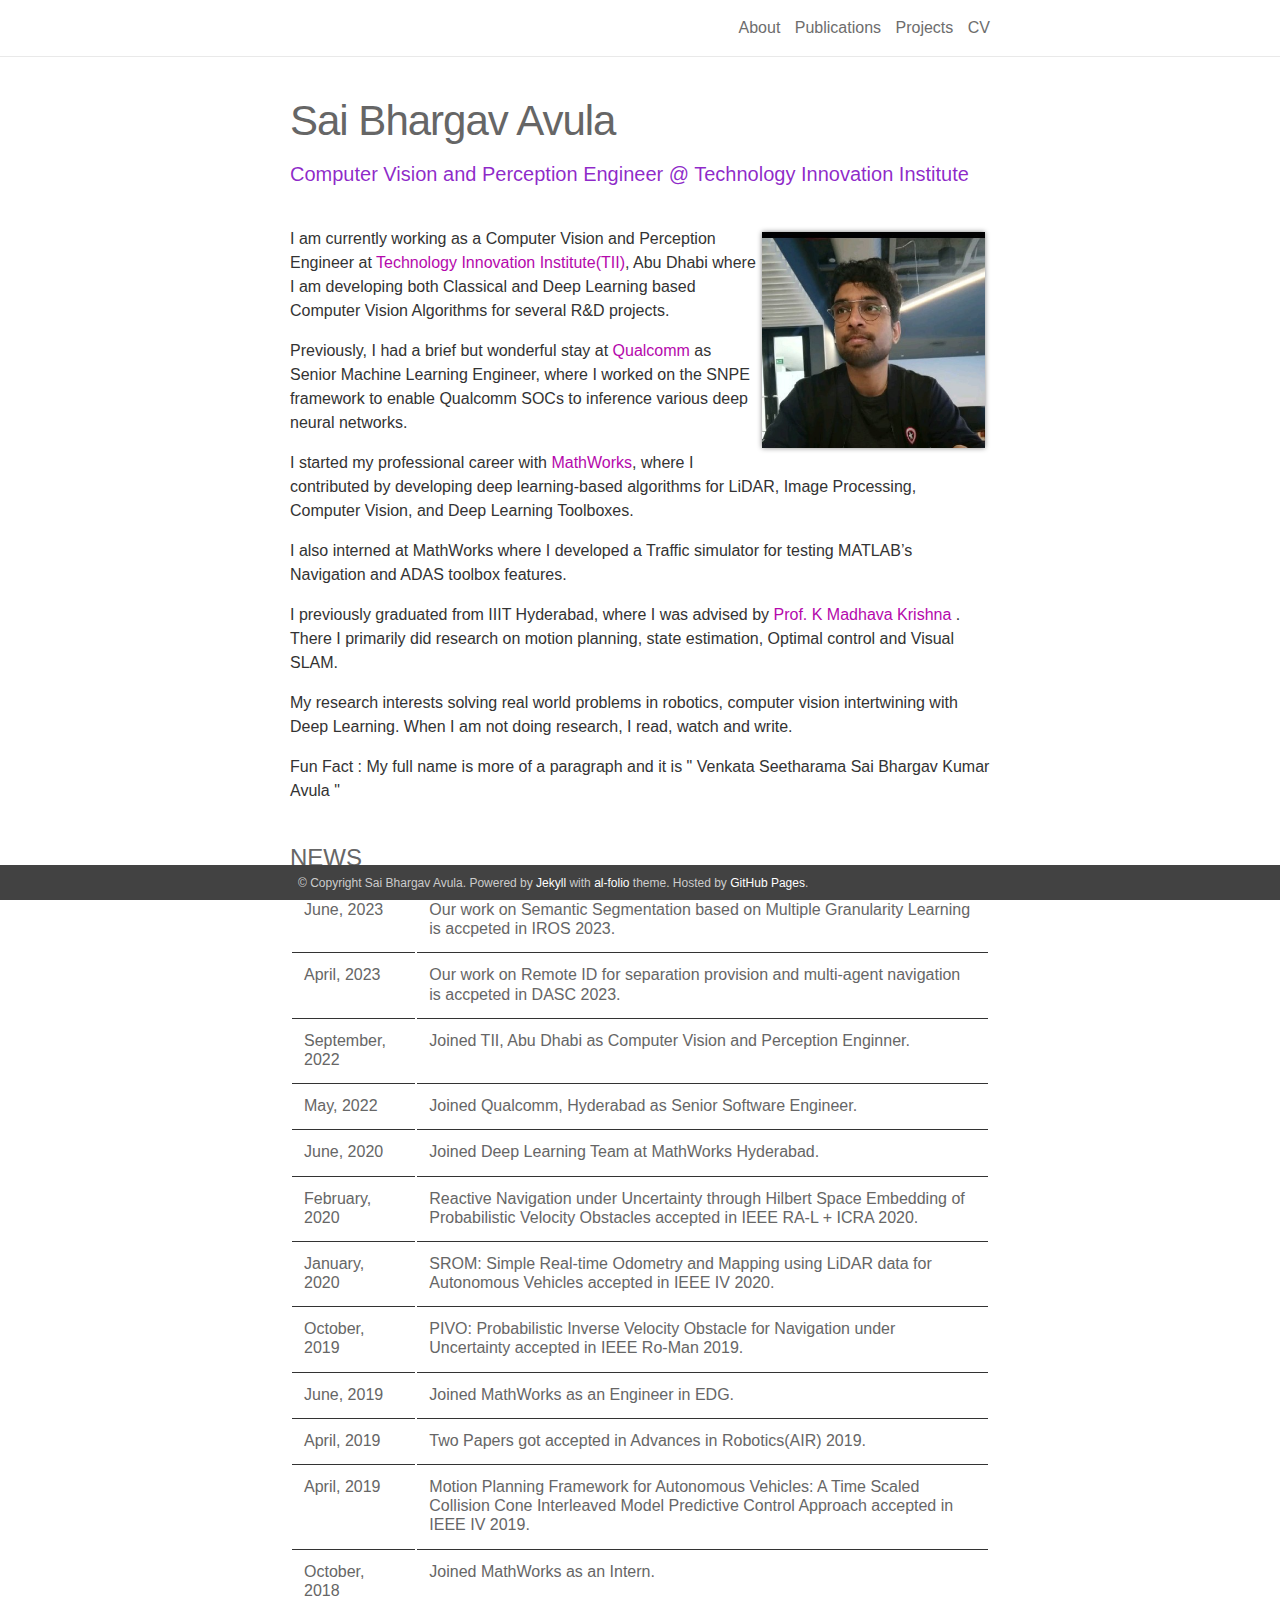
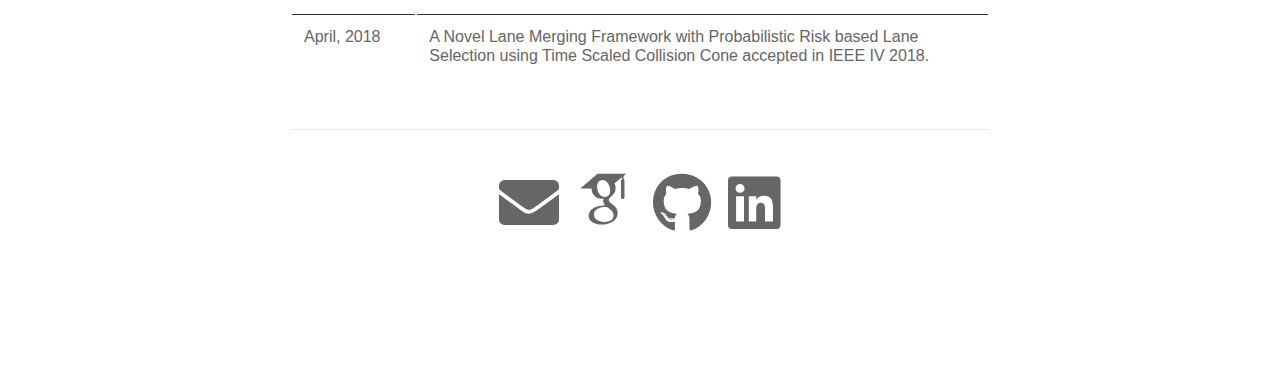
<file: index.html>
<!DOCTYPE html>
<html>

  <head>
  <meta charset="utf-8">
  <meta name="viewport" content="width=device-width initial-scale=1" />
  <meta http-equiv="X-UA-Compatible" content="IE=edge">

  <title>Sai Bhargav Avula</title>
  <meta name="description" content="Computer Vision and Perception Enginner @ Technology Innovation Institute.  I aim to leverage our deep understanding of the rules of the world (physics, classical robotics, vision, graphics) to support modern deep learning machinery.
">

  <link rel="shortcut icon" href="/assets/img/favicon.ico">

  <link rel="stylesheet" href="/assets/css/main.css">
  <link rel="canonical" href="/">
</head>


  <body>

    <header class="site-header">

  <div class="wrapper">

    

    <nav class="site-nav">
      <input type="checkbox" id="nav-trigger" class="nav-trigger" />
        <label for="nav-trigger">
          <span class="menu-icon">
            <svg viewBox="0 0 18 15" width="18px" height="15px">
              <path fill="#424242" d="M18,1.484c0,0.82-0.665,1.484-1.484,1.484H1.484C0.665,2.969,0,2.304,0,1.484l0,0C0,0.665,0.665,0,1.484,0 h15.031C17.335,0,18,0.665,18,1.484L18,1.484z"/>
              <path fill="#424242" d="M18,7.516C18,8.335,17.335,9,16.516,9H1.484C0.665,9,0,8.335,0,7.516l0,0c0-0.82,0.665-1.484,1.484-1.484 h15.031C17.335,6.031,18,6.696,18,7.516L18,7.516z"/>
              <path fill="#424242" d="M18,13.516C18,14.335,17.335,15,16.516,15H1.484C0.665,15,0,14.335,0,13.516l0,0 c0-0.82,0.665-1.484,1.484-1.484h15.031C17.335,12.031,18,12.696,18,13.516L18,13.516z"/>
            </svg>
          </span>
        </label>

      <div class="trigger">
        <!-- About -->
        <a class="page-link" href="/">About</a>

        <!-- Pages -->
        
          

          <a class="page-link" href="/publications/">Publications</a>



          <a class="page-link" href="/projects/">Projects</a>
        
          <a class="page-link" href="/assets/pdf/Sai_Bhargav_CV.pdf" target="_blank">CV</a>
          
          
        
          
        

        <!-- CV link -->
        

      </div>
    </nav>

  </div>

</header>



    <div class="page-content">
      <div class="wrapper">
        <div class="post">

  <header class="post-header">
    <h1 class="post-title"><strong>Sai Bhargav Avula</strong></h1>
    <h3 class="post-description"> <a href="https://www.tii.ae/team/sai-avula/" style="color: rgba(127, 11, 194, 0.884)" target="_blank">Computer Vision and Perception Engineer @ Technology Innovation Institute</a> </h3>
  </header>

  <article class="post-content <strong>Sai Bhargav Avula</strong> clearfix">
    
  <div class="profile col one right">
    
      <img class="one" src="/assets/img/my_prof_pic.png">
       
  </div>

  <p> I am currently working as a Computer Vision and Perception Engineer at <a href="https://www.tii.ae" target="_blank"> Technology Innovation Institute(TII)</a>,  Abu Dhabi
    where I am developing both Classical and Deep Learning based Computer Vision Algorithms for several R&D projects.  </p>


  <p> Previously, I had a brief but wonderful stay at <a href="https://www.qualcomm.com/home" target="_blank"> Qualcomm </a> as Senior Machine Learning Engineer, where I worked on the SNPE framework to enable Qualcomm SOCs to inference various deep neural networks.</p> 
  
  <p> I started my professional career with <a href="https://www.mathworks.com/" target="_blank"> MathWorks</a>, where I contributed by developing deep learning-based algorithms for LiDAR, Image Processing, Computer Vision, and Deep Learning Toolboxes.
   </p>

  <p>I also interned at MathWorks where I developed a Traffic simulator for testing MATLAB’s Navigation and ADAS toolbox features. </p>

  <p>  I previously graduated from IIIT Hyderabad, where I was advised by <a href="https://www.iiit.ac.in/people/faculty/mkrishna/" target="_blank">  Prof. K Madhava Krishna </a>. There I primarily did research on motion planning, state estimation, Optimal control and Visual SLAM.</p>
  
<p>My research interests solving real world problems in robotics, computer vision intertwining with Deep Learning. When I am not doing research, I read, watch and write.</p>

<p> <strong> Fun Fact : My full name is more of a paragraph and it is " Venkata Seetharama Sai Bhargav Kumar Avula " </strong> </p>
  </article>

  
    <div class="NEWS">
  <h2>NEWS</h2>
  
    <table>


      <tr>
        <td class="date">June, 2023</td>
        <td class="announcement">
          
            Our work on Semantic Segmentation based on Multiple Granularity Learning is accpeted in IROS 2023.  

          
        </td>
      </tr>

      <tr>
        <td class="date">April, 2023</td>
        <td class="announcement">
          
            Our work on Remote ID for separation provision and multi-agent navigation is accpeted in DASC 2023.  

          
        </td>
      </tr>

      <tr>
        <td class="date">September, 2022</td>
        <td class="announcement">
          
            Joined TII, Abu Dhabi as Computer Vision and Perception Enginner.  

          
        </td>
      </tr>

      <tr>
        <td class="date">May, 2022</td>
        <td class="announcement">
          
            Joined Qualcomm, Hyderabad as Senior Software Engineer.  

          
        </td>
      </tr>

    <tr>
        <td class="date">June, 2020</td>
        <td class="announcement">
          
            Joined Deep Learning Team at MathWorks Hyderabad.  

          
        </td>
      </tr>
    


    <tr>
        <td class="date">February, 2020</td>
        <td class="announcement">
          
            <a href="https://robotics.iiit.ac.in/uploads/Main/Publications/rkhs-collision-avoidance/" target="_blank"> Reactive Navigation under Uncertainty through Hilbert Space Embedding of Probabilistic Velocity Obstacles</a> accepted in IEEE RA-L + ICRA 2020.

          
        </td>
      </tr>
    
    
      <tr>
        <td class="date">January, 2020</td>
        <td class="announcement">
          
         <a href="https://arxiv.org/pdf/2005.02042.pdf" target="_blank"> SROM: Simple Real-time Odometry and Mapping using LiDAR data for Autonomous Vehicles</a> accepted in IEEE IV 2020. 

          
        </td>
      </tr>
    

      <tr>
        <td class="date">October, 2019</td>
        <td class="announcement">
          
            <a href="https://robotics.iiit.ac.in/publications/2019/pivo-probabilistic-inverse-velocity-obstalce-for-navigation-under-uncertainty.html" target="_blank"> PIVO: Probabilistic Inverse Velocity Obstacle for Navigation under Uncertainty accepted in IEEE Ro-Man 2019.

          
        </td>
      </tr>


      
    
      <tr>
        <td class="date">June, 2019</td>
        <td class="announcement">
          
            Joined MathWorks as an Engineer in EDG.

          
        </td>
      </tr>

      
      <tr>
        <td class="date">April, 2019</td>
        <td class="announcement">
          
            Two Papers got accepted in Advances in Robotics(AIR) 2019.

          
        </td>
      </tr>

      <tr>
        <td class="date">April, 2019</td>
        <td class="announcement">
          
            <a href="https://robotics.iiit.ac.in/publications/2019/motion-planning-framework-for-autonomous-vehicles-a-tscc-interleaved-mpc-approach.html" target="_blank"> Motion Planning Framework for Autonomous Vehicles: A Time Scaled Collision Cone Interleaved Model Predictive Control Approach accepted in IEEE IV 2019.

          
        </td>
      </tr>


      <tr>
        <td class="date">October, 2018</td>
        <td class="announcement">
          
            Joined MathWorks as an Intern.

          
        </td>
      </tr>

      <tr>
        <td class="date">April, 2018</td>
        <td class="announcement">
          
            <a href="https://robotics.iiit.ac.in/uploads/Main/Publications/Bhargav_et_al_iv18.html" target="_blank"> A Novel Lane Merging Framework with Probabilistic Risk based Lane Selection using Time Scaled Collision Cone accepted in IEEE IV 2018.

          
        </td>
      </tr>


    
    </table>
  
</div>

  

  
    <div class="social">
  <span class="contacticon center">
    <a href="mailto:bhargavvk18@gmail.com"><i class="fas fa-envelope"></i></a>
    
    <a href="https://scholar.google.co.in/citations?user=IHCtwoIAAAAJ&hl=en" target="_blank" title="Google Scholar"><i class="ai ai-google-scholar"></i></a>
    <a href="https://github.com/bhargavab17" target="_blank" title="GitHub"><i class="fab fa-github"></i></a>
    <a href="https://www.linkedin.com/in/bhargavvk18/" target="_blank" title="LinkedIn"><i class="fab fa-linkedin"></i></a>
    
  </span>

  <div class="col three caption">
  </div>
</div>

  

</div>

      </div>
    </div>

    <footer>

  <div class="wrapper">
    &copy; Copyright Sai Bhargav Avula.
    Powered by <a href="http://jekyllrb.com/" target="_blank">Jekyll</a> with <a href="https://github.com/alshedivat/al-folio">al-folio</a> theme. Hosted by <a href="https://pages.github.com/" target="_blank">GitHub Pages</a>.

    
  </div>

</footer>


    <!-- Load jQuery -->
<script src="//code.jquery.com/jquery-1.12.4.min.js"></script>

<!-- Load Common JS -->
<script src="/assets/js/common.js"></script>





<!-- Include custom icon fonts -->
<link rel="stylesheet" href="/assets/css/fontawesome-all.min.css">
<link rel="stylesheet" href="/assets/css/academicons.min.css">

<!-- Google Analytics -->
<script>
(function(i,s,o,g,r,a,m){i['GoogleAnalyticsObject']=r;i[r]=i[r]||function(){
(i[r].q=i[r].q||[]).push(arguments)},i[r].l=1*new Date();a=s.createElement(o),
m=s.getElementsByTagName(o)[0];a.async=1;a.src=g;m.parentNode.insertBefore(a,m)
})(window,document,'script','//www.google-analytics.com/analytics.js','ga');

ga('create', 'UA-XXXXXXXXX', 'auto');
ga('send', 'pageview');
</script>


  </body>

</html>
</file>
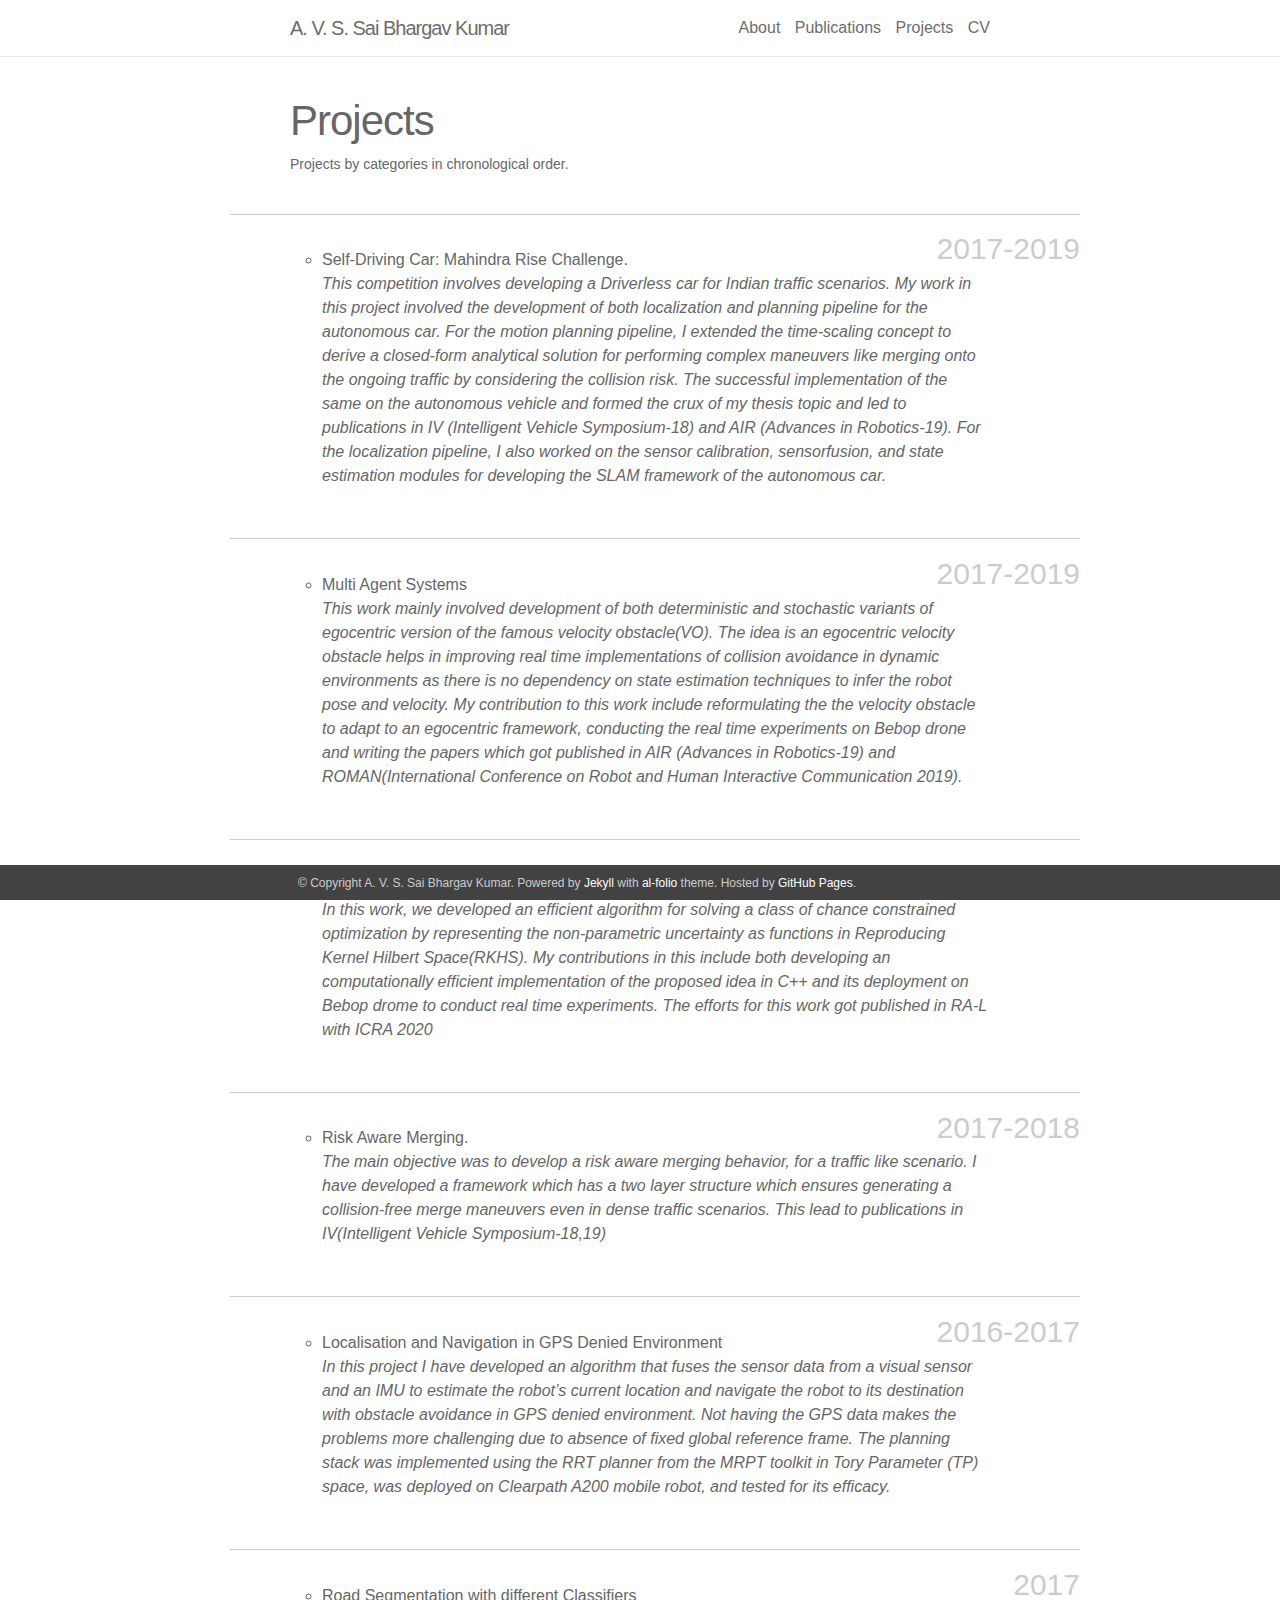
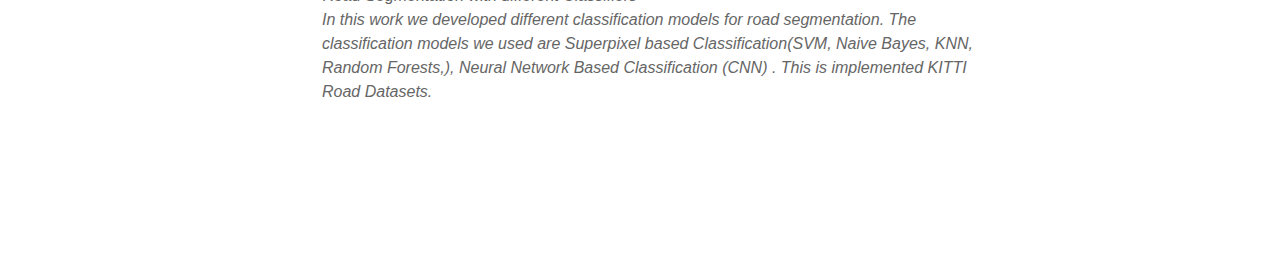
<file: projects/index.html>
<!DOCTYPE html>
<html>

  <head>
  <meta charset="utf-8">
  <meta name="viewport" content="width=device-width initial-scale=1" />
  <meta http-equiv="X-UA-Compatible" content="IE=edge">

  <title>Sai Bhargav Avula | Projects</title>
  <meta name="description" content="Deep Learning Engineer at MathWorks.  I aim to leverage our deep understanding of the rules of the world (physics, classical robotics, vision, graphics) to support modern deep learning machinery.
">

  <link rel="shortcut icon" href="/assets/img/favicon.ico">

  <link rel="stylesheet" href="/assets/css/main.css">
  <link rel="canonical" href="/projects/">
</head>


  <body>

    <header class="site-header">

  <div class="wrapper">

    
    <span class="site-title">
        
        <strong>A. V. S. Sai Bhargav Kumar</strong> 
    </span>
    

    <nav class="site-nav">
      <input type="checkbox" id="nav-trigger" class="nav-trigger" />
        <label for="nav-trigger">
          <span class="menu-icon">
            <svg viewBox="0 0 18 15" width="18px" height="15px">
              <path fill="#424242" d="M18,1.484c0,0.82-0.665,1.484-1.484,1.484H1.484C0.665,2.969,0,2.304,0,1.484l0,0C0,0.665,0.665,0,1.484,0 h15.031C17.335,0,18,0.665,18,1.484L18,1.484z"/>
              <path fill="#424242" d="M18,7.516C18,8.335,17.335,9,16.516,9H1.484C0.665,9,0,8.335,0,7.516l0,0c0-0.82,0.665-1.484,1.484-1.484 h15.031C17.335,6.031,18,6.696,18,7.516L18,7.516z"/>
              <path fill="#424242" d="M18,13.516C18,14.335,17.335,15,16.516,15H1.484C0.665,15,0,14.335,0,13.516l0,0 c0-0.82,0.665-1.484,1.484-1.484h15.031C17.335,12.031,18,12.696,18,13.516L18,13.516z"/>
            </svg>
          </span>
        </label>

      <div class="trigger">
        <!-- About -->
        <a class="page-link" href="/">About</a>

        <!-- Pages -->
      
        
          
         <a class="page-link" href="/publications/">Publications</a>
          
        <a class="page-link" href="/projects/">Projects</a>
          
        <a class="page-link" href="/assets/pdf/SaiBhargav_CV.pdf" target="_blank">CV</a>

        <!-- CV link -->
        

      </div>
    </nav>

  </div>

</header>



    <div class="page-content">
      <div class="wrapper">
        <div class="post">

  <header class="post-header">
    <h1 class="post-title">Projects</h1>
    <h5 class="post-description">Projects by categories in chronological order.</h5>
  </header>

  <article class="post-content Publications clearfix">
    
<h3 class="year">2017-2019</h3>
<ol class="bibliography"><li>

<div id="Sodhi:2016:CBM:3009977.3010058">
  
    <span class="title">Self-Driving Car: Mahindra Rise Challenge.</span>
    <span class="author">
                
            
          
        
      
    </span>

    <span class="periodical">
    
      <em>This competition involves developing a Driverless car for Indian traffic scenarios. My work in this
project involved the development of both localization and planning pipeline for the autonomous
car. For the motion planning pipeline, I extended the time-scaling concept to derive a closed-form
analytical solution for performing complex maneuvers like merging onto the ongoing traffic by
considering the collision risk. The successful implementation of the same on the autonomous
vehicle and formed the crux of my thesis topic and led to publications in IV (Intelligent Vehicle
Symposium-18) and AIR (Advances in Robotics-19). For the localization pipeline, I also worked
on the sensor calibration, sensorfusion, and state estimation modules for developing the SLAM
framework of the autonomous car.</em>
    
    
    
    </span>
  

  <span class="links">
  
  
  
  
  
  
  
  
  </span>

  <!-- Hidden abstract block -->
  
</div>
</li></ol>

<h3 class="year">2017-2019</h3>
<ol class="bibliography"><li>

<div id="bhatt2017have">
  
    <span class="title">Multi Agent Systems</span>
    <span class="author">
      
        
          
            
              
                    </span>

    <span class="periodical">
    
      <em>This work mainly involved development of both deterministic and stochastic variants of egocentric
version of the famous velocity obstacle(VO). The idea is an egocentric velocity obstacle helps in
improving real time implementations of collision avoidance in dynamic environments as there is no
dependency on state estimation techniques to infer the robot pose and velocity. My contribution
to this work include reformulating the the velocity obstacle to adapt to an egocentric framework,
conducting the real time experiments on Bebop drone and writing the papers which got published
in AIR (Advances in Robotics-19) and ROMAN(International Conference on Robot and Human
Interactive Communication 2019).</em>
    
    
    
    </span>
  

  <span class="links">
  
  
  
  
  
  
  
  
  </span>

  <!-- Hidden abstract block -->
  
</div>
</li></ol>


<h3 class="year">2019-2020</h3>
<ol class="bibliography"><li>

<div id="Sodhifs">
  
    <span class="title">Investigation of non-parametric uncertainty in Motion planning</span>
    <span class="author">
      
      </span>

    <span class="periodical">
    
      <em>In this work, we developed an efficient algorithm for solving a class of chance constrained optimization by representing the non-parametric uncertainty as functions in Reproducing Kernel
Hilbert Space(RKHS). My contributions in this include both developing an computationally efficient
implementation of the proposed idea in C++ and its deployment on Bebop drome to conduct real
time experiments. The efforts for this work got published in RA-L with ICRA 2020</em>
    
    
    </span>
  

  <span class="links">
  
  
  
</div>
</li></ol>

<h3 class="year">2017-2018</h3>
<ol class="bibliography"><li>

<div id="bhatt2017have">
  
    <span class="title">Risk Aware Merging.</span>
    <span class="author">
      

    </span>

    <span class="periodical">
    
      <em>The main objective was to develop a risk aware merging behavior, for a traffic like scenario. I have
developed a framework which has a two layer structure which ensures generating a collision-free
merge maneuvers even in dense traffic scenarios. This lead to publications in IV(Intelligent Vehicle
Symposium-18,19)</em>
    
    
    </span>
  

  <span class="links">
  
  
  
  
  
  
  
  
  </span>

  <!-- Hidden abstract block -->
  
</div>
</li></ol>




<h3 class="year">2016-2017</h3>
<ol class="bibliography"><li>

<div id="Sodhi:2016:CBM:3009977.3010058">
  
    <span class="title">Localisation and Navigation in GPS Denied Environment</span>
    <span class="author">
      
        
         </span>

    <span class="periodical">
    
      <em> In this project I have developed an algorithm that fuses the sensor data from a visual sensor and
an IMU to estimate the robot’s current location and navigate the robot to its destination with
obstacle avoidance in GPS denied environment. Not having the GPS data makes the problems more
challenging due to absence of fixed global reference frame. The planning stack was implemented
using the RRT planner from the MRPT toolkit in Tory Parameter (TP) space, was deployed on
Clearpath A200 mobile robot, and tested for its efficacy.</em>
    
    
    </span>
  

  <span class="links">
  
  
  
  
  
  
  
  
  </span>

  <!-- Hidden abstract block -->
  
</div>
</li></ol>

  

  <h3 class="year">2017</h3>
<ol class="bibliography"><li>

<div id="Sodhi:2016:CBM:3009977.3010058">
  
    <span class="title">Road Segmentation with different Classifiers</span>
    <span class="author">
      
       
    </span>

    <span class="periodical">
    
      <em> In this work we developed different classification models for road  segmentation.   The classification models we used are Superpixel based Classification(SVM, Naive Bayes, KNN, Random Forests,), Neural Network Based Classification (CNN) .  This is implemented KITTI Road Datasets.

</em>
    
    
    </span>
  

  <span class="links">
  
  
  
  
  
  
  
  
  </span>

  <!-- Hidden abstract block -->
  
</div>
</li></ol>
  
 
      </div>
    </div>

    <footer>

  <div class="wrapper">
    &copy; Copyright A. V. S. Sai Bhargav Kumar.
    Powered by <a href="http://jekyllrb.com/" target="_blank">Jekyll</a> with <a href="https://github.com/alshedivat/al-folio">al-folio</a> theme. Hosted by <a href="https://pages.github.com/" target="_blank">GitHub Pages</a>.

    
  </div>

</footer>


    <!-- Load jQuery -->
<script src="//code.jquery.com/jquery-1.12.4.min.js"></script>

<!-- Load Common JS -->
<script src="/assets/js/common.js"></script>





<!-- Include custom icon fonts -->
<link rel="stylesheet" href="/assets/css/fontawesome-all.min.css">
<link rel="stylesheet" href="/assets/css/academicons.min.css">

<!-- Google Analytics -->
<script>
(function(i,s,o,g,r,a,m){i['GoogleAnalyticsObject']=r;i[r]=i[r]||function(){
(i[r].q=i[r].q||[]).push(arguments)},i[r].l=1*new Date();a=s.createElement(o),
m=s.getElementsByTagName(o)[0];a.async=1;a.src=g;m.parentNode.insertBefore(a,m)
})(window,document,'script','//www.google-analytics.com/analytics.js','ga');

ga('create', 'UA-XXXXXXXXX', 'auto');
ga('send', 'pageview');
</script>


  </body>

</html>
</file>
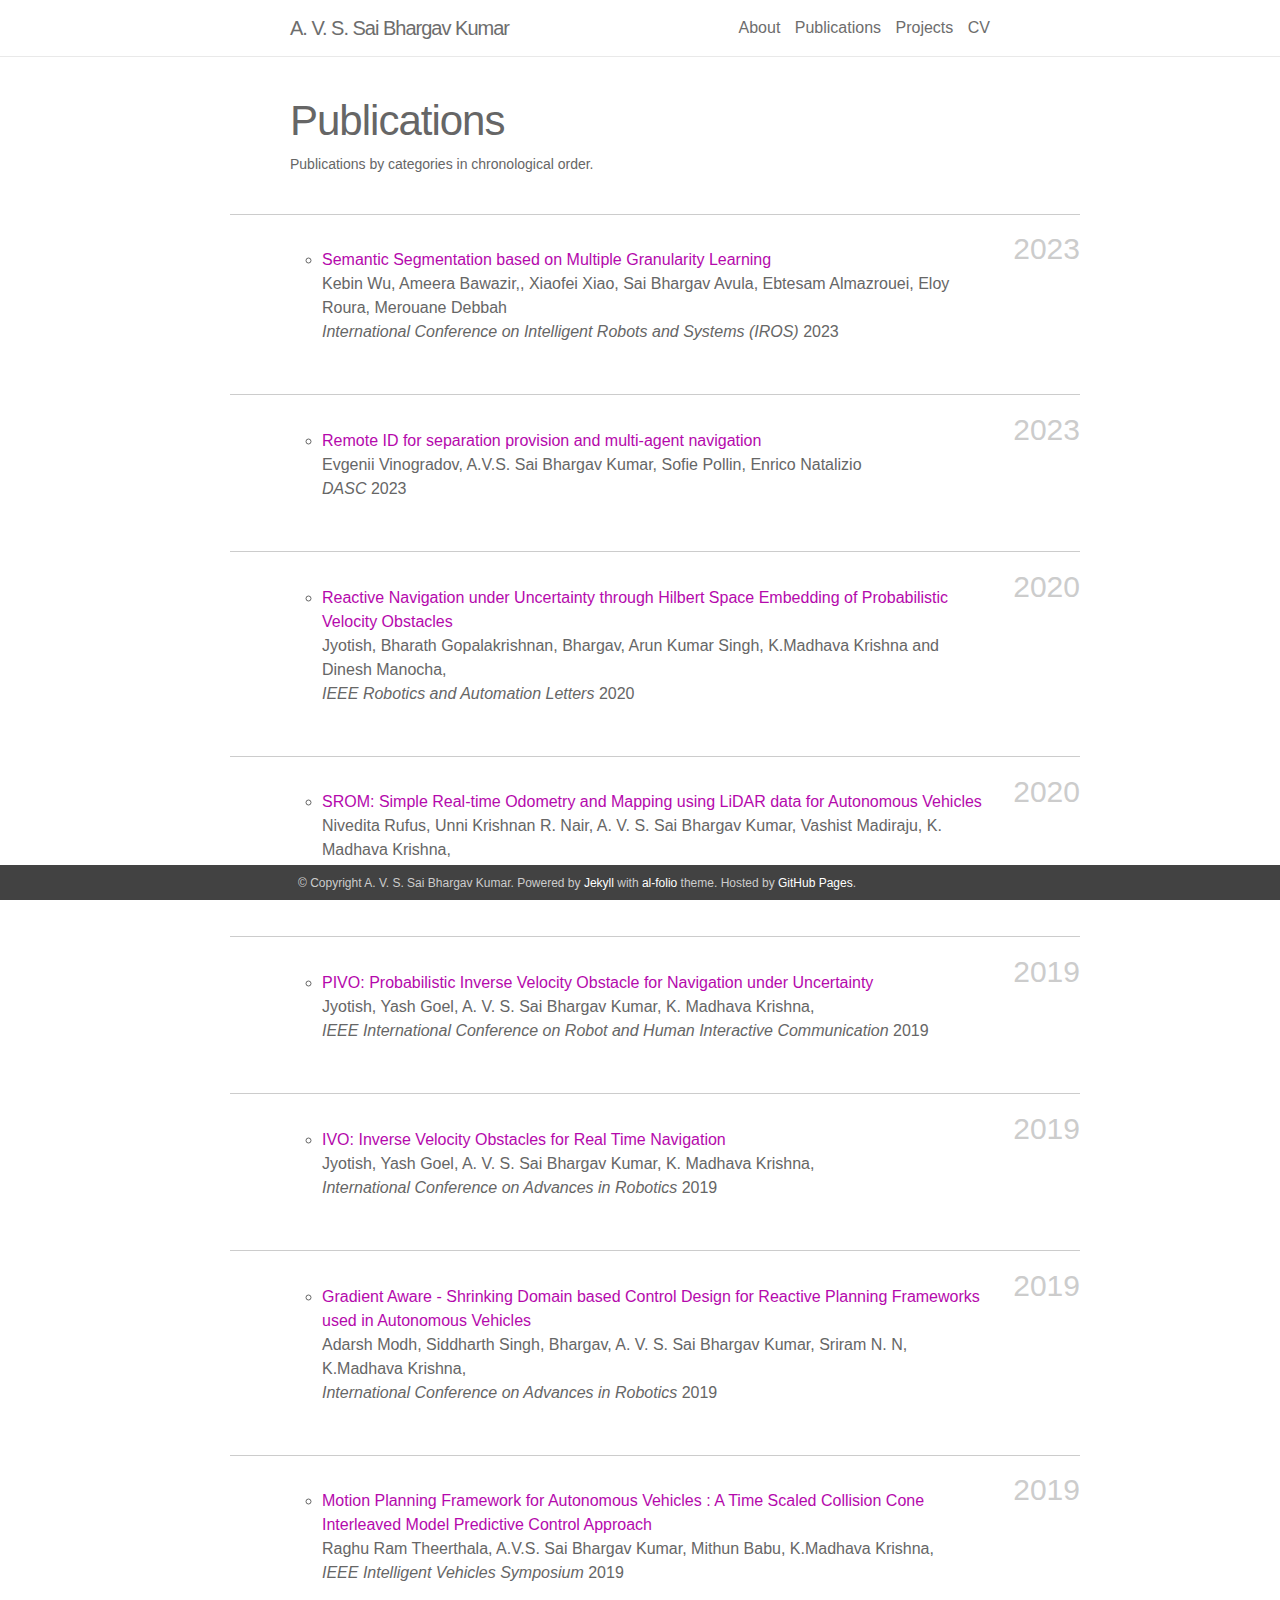
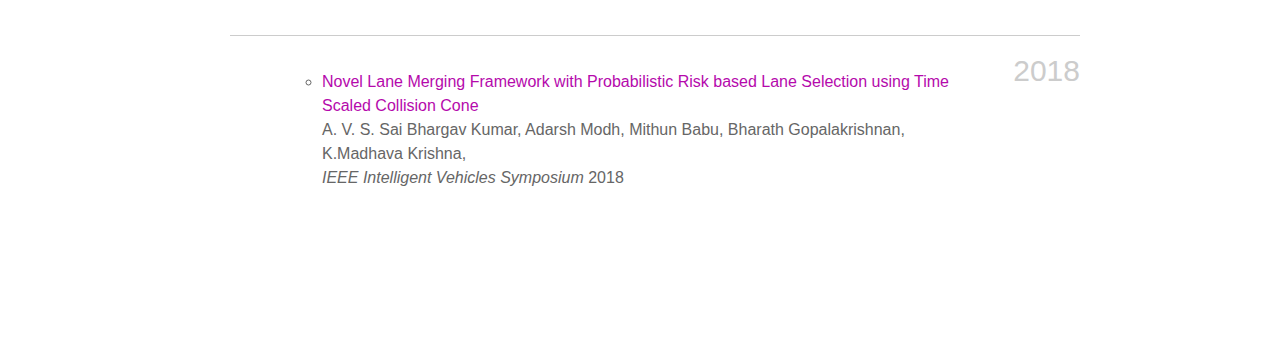
<file: publications/index.html>
<!DOCTYPE html>
<html>

  <head>
  <meta charset="utf-8">
  <meta name="viewport" content="width=device-width initial-scale=1" />
  <meta http-equiv="X-UA-Compatible" content="IE=edge">

  <title>Sai Bhargav Avula | Publications</title>
  <meta name="description" content="Deep Learning Engineer at MathWorks.  I aim to leverage our deep understanding of the rules of the world (physics, classical robotics, vision, graphics) to support modern deep learning machinery.
">

  <link rel="shortcut icon" href="/assets/img/favicon.ico">

  <link rel="stylesheet" href="/assets/css/main.css">
  <link rel="canonical" href="/publications/">
</head>


  <body>

    <header class="site-header">

  <div class="wrapper">

    
    <span class="site-title">
        
        <strong>A. V. S. Sai Bhargav Kumar</strong> 
    </span>
    

    <nav class="site-nav">
      <input type="checkbox" id="nav-trigger" class="nav-trigger" />
        <label for="nav-trigger">
          <span class="menu-icon">
            <svg viewBox="0 0 18 15" width="18px" height="15px">
              <path fill="#424242" d="M18,1.484c0,0.82-0.665,1.484-1.484,1.484H1.484C0.665,2.969,0,2.304,0,1.484l0,0C0,0.665,0.665,0,1.484,0 h15.031C17.335,0,18,0.665,18,1.484L18,1.484z"/>
              <path fill="#424242" d="M18,7.516C18,8.335,17.335,9,16.516,9H1.484C0.665,9,0,8.335,0,7.516l0,0c0-0.82,0.665-1.484,1.484-1.484 h15.031C17.335,6.031,18,6.696,18,7.516L18,7.516z"/>
              <path fill="#424242" d="M18,13.516C18,14.335,17.335,15,16.516,15H1.484C0.665,15,0,14.335,0,13.516l0,0 c0-0.82,0.665-1.484,1.484-1.484h15.031C17.335,12.031,18,12.696,18,13.516L18,13.516z"/>
            </svg>
          </span>
        </label>

      <div class="trigger">
        <!-- About -->
        <a class="page-link" href="/">About</a>

        <!-- Pages -->
              
          
         <a class="page-link" href="/publications/">Publications</a>
          
        <a class="page-link" href="/projects/">Projects</a>
         <a class="page-link" href="/assets/pdf/SaiBhargav_CV.pdf" target="_blank">CV</a> 
        

        <!-- CV link -->
        

      </div>
    </nav>

  </div>

</header>



    <div class="page-content">
      <div class="wrapper">
        <div class="post">

  <header class="post-header">
    <h1 class="post-title">Publications</h1>
    <h5 class="post-description">Publications by categories in chronological order.</h5>
  </header>

  <article class="post-content Publications clearfix">
    
<h3 class="year">2023</h3>
<ol class="bibliography"><li>

<div id="Sodhi:2016:CBM:3009977.3010058">


  <span class="title"><a href ="" target="_blank"> Semantic Segmentation based on Multiple Granularity Learning </a></span>
  <span class="author">
    
      
        
          
            
              Kebin Wu,
            

              Ameera Bawazir,,
            
            
              Xiaofei Xiao,

              Sai Bhargav Avula,
            
            
              Ebtesam Almazrouei, 

              Eloy Roura, 
              
              Merouane Debbah
            
          
        
      
    
  </span>

  <span class="periodical">
  
    <em>International Conference on Intelligent Robots and Systems (IROS)</em>
  
  
    2023
  
  </span>


<span class="links">
 

</span>

<!-- Hidden abstract block -->

</div>
</li></ol>

<h3 class="year">2023</h3>
<ol class="bibliography"><li>

<div id="bhatt2017have">
  
    <span class="title"><a href ="" target="_blank"> Remote ID for separation provision and multi-agent navigation</a></span>
    <span class="author">
      
        
          
            
              
      Evgenii Vinogradov,
              
            
          
        
      
        
          
            
              
      A.V.S. Sai Bhargav Kumar,
              
            
          
        
      
        
          
            
              
      Sofie Pollin,
              
            
          
        
      
        
          
            
              
      Enrico Natalizio
              
            
            
          
        
      
    </span>

    <span class="periodical">
    
      <em>DASC</em>
    
    
      2023
    
    </span>


    <span class="links">
   
  
  
  
  
  
    </span>

<!-- Hidden abstract block -->

</div>
</li></ol>

<h3 class="year">2020</h3>
<ol class="bibliography"><li>

<div id="Sodhifs">

    <span class="title"><a href ="https://robotics.iiit.ac.in/uploads/Main/Publications/rkhs-collision-avoidance/" target="_blank"> Reactive Navigation under Uncertainty through Hilbert Space Embedding of Probabilistic Velocity Obstacles</a></span>
    <span class="author">
      
        
          
            
              
                Jyotish,
              
            
          
        
      
        
          
            
              
                 Bharath Gopalakrishnan,
              
            
          
        
      
        
          
            
              
                Bhargav,
              
            
          
        
      
        
          
            
              
                Arun Kumar Singh,
              
            
          
        
      
        
          
            
              
                 K.Madhava Krishna

                 and Dinesh Manocha,
              
            
          
        
      
    </span>

    <span class="periodical">
    
      <em>IEEE Robotics and Automation Letters</em>
    
    
      2020
    
    </span>
  

  <span class="links">
   
  
  
  
  
  
  </span>

  <!-- Hidden abstract block -->
  
</div>
</li></ol>

<h3 class="year">2020</h3>
<ol class="bibliography"><li>

<div id="bhatt2017have">
  
    <span class="title"><a href= "https://arxiv.org/pdf/2005.02042.pdf" target="_blank">SROM: Simple Real-time Odometry and Mapping using LiDAR data for Autonomous Vehicles</a></span>
    <span class="author">
      
        
          
            
              
                Nivedita Rufus,
              
            
          
        
      
        
          
            
              
                Unni Krishnan R. Nair,
              
            
          
        
      
        
          
            
              
                A. V. S. Sai Bhargav Kumar,
              
            
          
        
      
        
          
            
              
                Vashist Madiraju,
              
            
          
        
      
        
          
            
              
                K. Madhava Krishna,
              
            
          
        
      
    </span>

    <span class="periodical">
    
      <em>IEEE Intelligent Vehicles Symposium</em>
    
    
      2020
    
    </span>
  

  <span class="links">
  
  
  
  
  </span>

  <!-- Hidden abstract block -->
  
</div>
</li></ol>


<h3 class="year">2019</h3>
<ol class="bibliography"><li>

<div id="Sodhifs">
  
    <span class="title"><a href="https://robotics.iiit.ac.in/publications/2019/pivo-probabilistic-inverse-velocity-obstalce-for-navigation-under-uncertainty.html" target="_blank">PIVO: Probabilistic Inverse Velocity Obstacle for Navigation under Uncertainty </a> </span>
    <span class="author">
      
        
          
            
              
                Jyotish,
              
            
          
        
      
        
          
            
              
                 Yash Goel,
              
            
          
        
      
        
          
            
              
                A. V. S. Sai Bhargav Kumar,
              
            
          
        
      
        
          
            
              
                K. Madhava Krishna,
              
            
          
        
      
        
                      
            
          
        
      
    </span>

    <span class="periodical">
    
      <em>IEEE International Conference on Robot and Human Interactive Communication</em>
    
    
      2019
    
    </span>
  

  <span class="links">
  
  
  
</div>
</li></ol>

<h3 class="year">2019</h3>
<ol class="bibliography"><li>

<div id="bhatt2017have">
  
    <span class="title"><a href="https://robotics.iiit.ac.in/publications/2019/ivo-inverse-velocity-obstacles-for-real-time-navigation.html" target="_blank">IVO: Inverse Velocity Obstacles for Real Time Navigation </a></span>
    <span class="author">
      
        
          
            
              
                Jyotish,
              
            
          
        
      
        
          
            
              
                Yash Goel,
              
            
          
        
      
        
          
            
              
                A. V. S. Sai Bhargav Kumar,
              
                       
            
          
        
      
        
          
            
              
                K. Madhava Krishna,
              
            
          
        
      
    </span>

    <span class="periodical">
    
      <em>International Conference on Advances in Robotics</em>
    
    
      2019
    
    </span>
  

  <span class="links">
  
  
  
  
  
  
  
  
  </span>

  <!-- Hidden abstract block -->
  
</div>
</li></ol>




<h3 class="year">2019</h3>
<ol class="bibliography"><li>

<div id="Sodhi:2016:CBM:3009977.3010058">
  
    <span class="title"><a href="https://robotics.iiit.ac.in/publications/2019/gradient-aware-shrinking-domain-based-control-design-for-reactive-planning-frameworks.html" target="_blank">Gradient Aware - Shrinking Domain based Control Design for Reactive Planning
Frameworks used in Autonomous Vehicles </a></span>
    <span class="author">
      
        
          
            
              
                Adarsh Modh,
              
            
          
        
      
        
          
            
              
                 Siddharth Singh,
              
            
          
        
      
        
          
            
              
                Bhargav,
              
            
          
        
      
        
          
            
              
                A. V. S. Sai Bhargav Kumar,
              
            
                  Sriram N. N,
        
      
        
          
            
              
                 K.Madhava Krishna,
              
            
          
        
      
    </span>

    <span class="periodical">
    
      <em> International Conference on Advances in Robotics</em>
    
    
      2019
    
    </span>
  

  <span class="links">
  
  
  
  
  
  
  
  
  </span>

  <!-- Hidden abstract block -->
  
</div>
</li></ol>

  

  <h3 class="year">2019</h3>
<ol class="bibliography"><li>

<div id="Sodhi:2016:CBM:3009977.3010058">
  
    <span class="title"><a href="https://robotics.iiit.ac.in/publications/2019/motion-planning-framework-for-autonomous-vehicles-a-tscc-interleaved-mpc-approach.html" target="_blank">Motion Planning Framework for Autonomous Vehicles : A Time Scaled Collision
Cone Interleaved Model Predictive Control Approach </a></span>
    <span class="author">
      
        
          
            
              
                Raghu Ram Theerthala,
              
            
          
        
      
        
          
            
              
                 A.V.S. Sai Bhargav Kumar,
              
            
          
        
      
        
          
            
              
                Mithun Babu,
              
            
          
        
        
      
        
          
            
              
                 K.Madhava Krishna,
              
            
          
        
      
    </span>

    <span class="periodical">
    
      <em> IEEE Intelligent Vehicles Symposium</em>
    
    
      2019
    
    </span>
  

  <span class="links">
  
  
  
  
  
  
  
  
  </span>

  <!-- Hidden abstract block -->
  
</div>
</li></ol>
  
  
    <h3 class="year">2018</h3>
<ol class="bibliography"><li>

<div id="Sodhi:2016:CBM:3009977.3010058">
  
    <span class="title"><a href="https://robotics.iiit.ac.in/uploads/Main/Publications/Bhargav_et_al_iv18.html" target="_blank">Novel Lane Merging Framework with Probabilistic Risk based Lane Selection using Time Scaled Collision Cone </a></span>
    <span class="author">
      
        
          
            
              
                A. V. S. Sai Bhargav Kumar,
              
            
          
        
      
        
          
            
              
                 Adarsh Modh,
              
            
          
        
      
        
          
            
              
                Mithun Babu,
              
            
          
        
                Bharath Gopalakrishnan,
      
        
          
            
              
                 K.Madhava Krishna,
              
            
          
        
      
    </span>

    <span class="periodical">
    
      <em> IEEE Intelligent Vehicles Symposium</em>
    
    
      2018
    
    </span>
  

  <span class="links">
  
  
  
  
  
  
  
  
  </span>

  <!-- Hidden abstract block -->
  
</div>
</li></ol>
  




  
  </span>

  <!-- Hidden abstract block -->
  
</div>
</li></ol>





      </div>
    </div>

    <footer>

  <div class="wrapper">
    &copy; Copyright A. V. S. Sai Bhargav Kumar.
    Powered by <a href="http://jekyllrb.com/" target="_blank">Jekyll</a> with <a href="https://github.com/alshedivat/al-folio">al-folio</a> theme. Hosted by <a href="https://pages.github.com/" target="_blank">GitHub Pages</a>.
    
  </div>

</footer>


    <!-- Load jQuery -->
<script src="//code.jquery.com/jquery-1.12.4.min.js"></script>

<!-- Load Common JS -->
<script src="/assets/js/common.js"></script>





<!-- Include custom icon fonts -->
<link rel="stylesheet" href="/assets/css/fontawesome-all.min.css">
<link rel="stylesheet" href="/assets/css/academicons.min.css">

<!-- Google Analytics -->
<script>
(function(i,s,o,g,r,a,m){i['GoogleAnalyticsObject']=r;i[r]=i[r]||function(){
(i[r].q=i[r].q||[]).push(arguments)},i[r].l=1*new Date();a=s.createElement(o),
m=s.getElementsByTagName(o)[0];a.async=1;a.src=g;m.parentNode.insertBefore(a,m)
})(window,document,'script','//www.google-analytics.com/analytics.js','ga');

ga('create', 'UA-XXXXXXXXX', 'auto');
ga('send', 'pageview');
</script>


  </body>

</html>
</file>
<file: assets/css/main.css>
@charset "UTF-8";
/******************************************************************************/
/******************************************************************************/
/* portfolio tinkering */
/* add on-palm to be consistent with other jekyll theme media queries */
@media screen and (min-width: 32em) { html { font-size: 16px; }
  h1, .h1 { font-size: 2.998rem; }
  .site-header { text-align: left; }
  .site-nav { margin-top: 0; }
  .site-header a { font-size: 1rem; }
  .site-header .site-title { font-size: 1.25rem; float: left; }
  .site-header .site-nav { float: right; }
  blockquote { margin-left: 2rem; padding: 2rem; }
  .social-icons-left { text-align: left; }
  .social-icons-right { text-align: right; } }
@media screen and (min-width: 48em) { html { font-size: 18px; } }
@media screen and (min-width: 64em) { html { font-size: 20px; } }
@media screen and (min-width: 78em) { em img { max-width: 56rem; margin-left: -7em; } }
/*!

  BASSCSS

  Next-level CSS toolkit - basscss.com

  Made with love by Jxnblk - ©2014 Brent Jackson
  MIT License http://opensource.org/licenses/MIT

*/
/* Basscss Base Buttons */
button, .button { font-family: Helvetica, sans-serif; font-size: inherit; font-weight: normal; text-decoration: none; cursor: pointer; display: inline-block; box-sizing: border-box; line-height: 1.125rem; padding: 0.5rem 1rem; margin: 0; height: auto; border: 1px solid transparent; vertical-align: middle; -webkit-appearance: none; }

::-moz-focus-inner { border: 0; padding: 0; }

.button:hover { text-decoration: none; }

/* Basscss Base Forms */
input, select, textarea, fieldset { font-size: 1rem; margin-top: 0; margin-bottom: 0.5rem; }

input[type=text], input[type=datetime], input[type=datetime-local], input[type=email], input[type=month], input[type=number], input[type=password], input[type=search], input[type=tel], input[type=time], input[type=url], input[type=week] { box-sizing: border-box; height: 2.25rem; padding: 0.5rem 0.5rem; vertical-align: middle; -webkit-appearance: none; }

select { box-sizing: border-box; line-height: 1.75; padding: 0.5rem 0.5rem; }

select:not([multiple]) { height: 2.25rem; vertical-align: middle; }

textarea { box-sizing: border-box; line-height: 1.75; padding: 0.5rem 0.5rem; }

.fieldset-reset { padding: 0; margin-left: 0; margin-right: 0; border: 0; }

.fieldset-reset legend { padding: 0; }

body, button { margin: 0; }

button, input, select, textarea { font-family: inherit; font-size: 100%; }

img { max-width: 100%; }

svg { max-height: 100%; }

/* Basscss Base Typography */
body { font-family: Helvetica, Arial, sans-serif; line-height: 1.5; font-size: 100%; }

h1, h2, h3, h4, h5, h6 { font-family: Helvetica, sans-serif; font-weight: 900; line-height: 1.25; margin-top: 1em; margin-bottom: .5em; }

p, dl, ol, ul { font-size: 1rem; margin-top: 0; margin-bottom: 1rem; }

ol, ul { padding-left: 2rem; }

pre, code, samp { font-family: "Source Code Pro", Consolas, monospace; font-size: inherit; }

pre { margin-top: 0; margin-bottom: 1rem; overflow-x: scroll; }

hr { margin-top: 2rem; margin-bottom: 2rem; }

blockquote { margin-top: 2rem; margin-bottom: 2rem; margin-left: 0; padding-left: 1rem; padding-right: 1rem; }

blockquote, blockquote p { font-size: 1.25rem; font-style: italic; }

h1, .h1 { font-size: 2.998rem; }

h2, .h2 { font-size: 1.5rem; }

h3, .h3 { font-size: 1.25rem; }

h4, .h4 { font-size: 1rem; }

h5, .h5 { font-size: 0.875rem; }

h6, .h6 { font-size: 0.75rem; }

.list-reset { list-style: none; padding-left: 0; }

.button-blue { color: white; background-color: #B509AC; border-radius: 3px; transition-duration: .1s; transition-timing-function: ease-out; transition-property: box-shadow, background-color; }

.button-blue:hover { opacity: .875; }

.button-blue:active, .button-blue.is-active { box-shadow: inset 0 0 0 32px rgba(0, 0, 0, 0.125), inset 0 2px 3px 0 rgba(0, 0, 0, 0.25); }

.button-blue:focus { outline: none; box-shadow: 0 0 0 2px rgba(255, 255, 255, 0.5), 0 0 1px 4px rgba(38, 152, 186, 0.5); }

.button-blue:disabled, .button-blue.is-disabled { opacity: .5; }

.highlight { -webkit-text-size-adjust: none; }

.highlight .c, .highlight .cs, .highlight .cm, .highlight .cp, .highlight .c1 { color: #666; font-style: italic; }

.highlight .k, .highlight .kc, .highlight .kd, .highlight .kn, .highlight .kr, .highlight .kt, .highlight .kp { color: #00369f; }

.highlight .na, .highlight .nb, .highlight .nc, .highlight .no, .highlight .nd, .highlight .ni, .highlight .ne, .highlight .nf, .highlight .nl, .highlight .nn, .highlight .nx { color: #333; }

.highlight .mi, .highlight .il { color: #009f06; }

.highlight .s, .highlight .sb, .highlight .sc, .highlight .sd, .highlight .s2, .highlight .s3, .highlight .sh, .highlight .si, .highlight .sx, .highlight .sr, .highlight .ss, .highlight .s1 { color: #FF3636; }

.hljs-title, .hljs-id, .scss .hljs-preprocessor { color: #FF3636; font-weight: bold; }

.highlight .k { font-weight: normal; }

.highlight .nc, .highlight .no { color: #00369f; }

.highlight .o { color: #00369f; font-weight: normal; }

.highlight .nb { color: #009f06; }

.highlight .sr { color: #009f06; }

.highlight .ss { color: #B509AC; }

.hljs-built_in { color: #00369f; }

.hljs-preprocessor, .hljs-pragma, .hljs-pi, .hljs-doctype, .hljs-shebang, .hljs-cdata { color: #666; font-weight: bold; }

.hljs-deletion { background: #ffdddd; }

.hljs-addition { background: #ddffdd; }

.diff .hljs-change { background: #00369f; }

.hljs-chunk { color: #ccc; }

/* Basscss Color Base */
body { color: #333; background-color: white; }

a { color: #B509AC; text-decoration: none; }

a:hover { text-decoration: underline; }

pre, code { background-color: #eee; border-radius: 3px; }

hr { border: 0; border-bottom-style: solid; border-bottom-width: 1px; border-bottom-color: #ccc; }

/* Basscss Colors */
.dark-gray { color: #333; }

.white { color: white; }

.blue { color: #2698BA; }

.mid-gray { color: #666; }

.light-gray { color: #ccc; }

.lighter-gray { color: #eee; }

.red { color: #FF3636; }

.green { color: #00ab37; }

.yellow { color: #efcc00; }

.orange { color: #F29105; }

.bg-dark-gray { background-color: #333; }

.bg-white { background-color: white; }

.bg-blue { background-color: #2698BA; }

.bg-mid-gray { background-color: #666; }

.bg-light-gray { background-color: #ccc; }

.bg-lighter-gray { background-color: #eee; }

.bg-red { background-color: #FF3636; }

.bg-green { background-color: #00ab37; }

.bg-yellow { background-color: #efcc00; }

.bg-orange { background-color: #F29105; }

.bg-darken-1 { background-color: rgba(0, 0, 0, 0.0625); }

.bg-darken-2 { background-color: rgba(0, 0, 0, 0.125); }

.bg-darken-3 { background-color: rgba(0, 0, 0, 0.25); }

.bg-darken-4 { background-color: rgba(0, 0, 0, 0.5); }

/* Basscss Utility Headings */
.h00 { font-size: 4rem; }

.h0 { font-size: 3rem; }

@media (min-width: 52em) { .h00-responsive { font-size: 8vw; }
  .h0-responsive { font-size: 6vw; }
  .h1-responsive { font-size: 4vw; } }
@media (min-width: 96em) { .h00-responsive { font-size: 7.68rem; }
  .h0-responsive { font-size: 5.76rem; }
  .h1-responsive { font-size: 3.84rem; } }
/* Basscss Utility Typography */
.bold { font-weight: bold; }

.regular { font-weight: normal; }

.italic { font-style: italic; }

.caps { text-transform: uppercase; letter-spacing: .2em; }

.left-align { text-align: left; }

.center { text-align: center; }

.right-align { text-align: right; }

.justify { text-align: justify; }

.nowrap { white-space: nowrap; }

/* Basscss Utility White Space */
.m0 { margin: 0; }

.mt0 { margin-top: 0; }

.mr0 { margin-right: 0; }

.mb0 { margin-bottom: 0; }

.ml0 { margin-left: 0; }

.m1 { margin: 0.5rem; }

.mt1 { margin-top: 0.5rem; }

.mr1 { margin-right: 0.5rem; }

.mb1 { margin-bottom: 0.5rem; }

.ml1 { margin-left: 0.5rem; }

.m2 { margin: 1rem; }

.mt2 { margin-top: 1rem; }

.mr2 { margin-right: 1rem; }

.mb2 { margin-bottom: 1rem; }

.ml2 { margin-left: 1rem; }

.m3 { margin: 2rem; }

.mt3 { margin-top: 2rem; }

.mr3 { margin-right: 2rem; }

.mb3 { margin-bottom: 2rem; }

.ml3 { margin-left: 2rem; }

.m4 { margin: 4rem; }

.mt4 { margin-top: 4rem; }

.mr4 { margin-right: 4rem; }

.mb4 { margin-bottom: 4rem; }

.ml4 { margin-left: 4rem; }

.mxn1 { margin-left: -0.5rem; margin-right: -0.5rem; }

.mxn2 { margin-left: -1rem; margin-right: -1rem; }

.mxn3 { margin-left: -2rem; margin-right: -2rem; }

.mxn4 { margin-left: -4rem; margin-right: -4rem; }

.mx-auto { margin-left: auto; margin-right: auto; }

.p1 { padding: 0.5rem; }

.py1 { padding-top: 0.5rem; padding-bottom: 0.5rem; }

.px1 { padding-left: 0.5rem; padding-right: 0.5rem; }

.p2 { padding: 1rem; }

.py2 { padding-top: 1rem; padding-bottom: 1rem; }

.px2 { padding-left: 1rem; padding-right: 1rem; }

.p3 { padding: 2rem; }

.py3 { padding-top: 2rem; padding-bottom: 2rem; }

.px3 { padding-left: 2rem; padding-right: 2rem; }

.p4 { padding: 4rem; }

.py4 { padding-top: 4rem; padding-bottom: 4rem; }

.px4 { padding-left: 4rem; padding-right: 4rem; }

html, body { height: auto; min-height: 100%; -webkit-text-size-adjust: 100%; }

img { max-width: none; }

em img { max-width: 100%; margin-left: 0; }

body { box-sizing: border-box; -moz-box-sizing: border-box; -webkit-box-sizing: border-box; }

.wrapper { max-width: -webkit-calc(800px - (50px * 2)); max-width: calc(800px - (50px * 2)); margin-right: auto; margin-left: auto; padding-right: 50px; padding-left: 50px; }

.clearfix:before, .wrapper:before, .clearfix:after, .wrapper:after { content: ' '; display: table; }

.clearfix:after, .wrapper:after { clear: both; }

.left { float: left; }

.right { float: right; }

.site-header { border-bottom: 1px solid #e8e8e8; background-color: #fff; opacity: 0.95; position: fixed; left: 0px; top: 0px; width: 100%; z-index: 50; }

.site-title { font-size: 20px; line-height: 56px; letter-spacing: -1px; margin-bottom: 0; }

.site-nav { float: right; line-height: 56px; }
.site-nav .nav-trigger { display: none; }
.site-nav .menu-icon { display: none; }
.site-nav .page-link { line-height: 1.5; }
.site-nav .page-link:not(:first-child) { margin-left: 10px; }
@media screen and (max-width: 600px) { .site-nav { position: absolute; top: 9px; right: 25px; background-color: white; border: 1px solid #e8e8e8; border-radius: 5px; text-align: right; }
  .site-nav label[for="nav-trigger"] { display: block; float: right; width: 36px; height: 36px; z-index: 2; cursor: pointer; }
  .site-nav .menu-icon { display: block; float: right; width: 36px; height: 26px; line-height: 0; padding-top: 10px; text-align: center; }
  .site-nav .menu-icon > svg path { fill: #424242; }
  .site-nav input ~ .trigger { clear: both; display: none; }
  .site-nav input:checked ~ .trigger { display: block; padding-bottom: 5px; }
  .site-nav .page-link { display: block; padding: 5px 10px; margin-left: 10px; }
  .site-nav .page-link:not(:last-child) { margin-right: 0; } }

.header-bar { border-bottom: 1px solid #ccc; font-size: 20px; display: block; opacity: 0.75; width: 100%; text-align: center; padding-top: 25px; padding-bottom: 4rem; line-height: 3em; z-index: 25; }
.header-bar h1 { color: #B509AC; font-size: 75px; }
.header-bar h2 { font-size: 25px; }

.site { display: -webkit-box; display: -webkit-flex; display: -ms-flexbox; display: flex; -webkit-box-orient: vertical; -webkit-box-direction: normal; -webkit-flex-direction: column; -ms-flex-direction: column; flex-direction: column; min-height: 100vh; }

.site-wrap { -webkit-box-flex: 1; -webkit-flex: 1; -ms-flex: 1 0 auto; flex: 1 0 auto; }

footer { background-color: #424242; border-top: thin solid #424242; color: #ccc; font-size: 0.75rem; font-weight: 300; padding: 0.5rem; position: fixed; left: 0px; bottom: 0px; width: 100%; }
footer a { color: #fff; }
footer a:hover { color: #B509AC; }

.page-content { padding: 100px 0; /* VERTICAL PADDING FOR TITLE ON EVERY PAGE */ }

.page-heading { font-size: 20px; }

.contacticon { display: block; font-size: 60px; margin: 10px; }

.center { text-align: center; }

.post-header { margin-bottom: 40px; }

.post-list { margin: 0; padding: 0; list-style: none; }
.post-list > li { border-bottom: 1px solid #ccc; padding-bottom: 2rem; padding-top: 2rem; }

.post-title { font-size: 42px; letter-spacing: -1px; line-height: 1; margin-bottom: 10px; margin-top: 0; }

.post-content h2 { font-size: 42px; }
.post-content h3 { font-size: 30px; }
.post-content h4 { font-size: 20px; }

.post-meta { color: #828282; font-size: 0.875rem; margin-bottom: 0px; }

.post-link { display: block; font-size: 42px; }

.project { box-sizing: border-box; float: left; height: 250px; padding: 10px; vertical-align: middle; width: 33.33%; }
.project .thumbnail { overflow: hidden; height: 200px; width: 100%; }
.project .thumbnail img { height: auto; position: relative; left: -25%; top: -5%; width: 500px; }
.project .thumbnail a { float: left; height: 230px; position: relative; width: 100%; }
.project .thumbnail a span { display: none; position: absolute; top: 0; left: 0; bottom: 0; right: 0; background: rgba(0, 0, 0, 0.4); color: #e8e8e8; padding: 40px; text-align: center; }
.project .thumbnail a span h1 { font-size: 1.5rem; margin: 0; }
.project .thumbnail a span p { color: #e8e8e8; }
.project .thumbnail a:hover span { display: block; }

.profile img { box-shadow: 0 0 5px #828282; width: 100%; }

.address { font-family: monospace; }
.address p { margin: 0; }

.news { border-top: 1px solid #e8e8e8; margin-top: 30px; padding-top: 20px; }
.news h2 { font-weight: bold; margin-top: 0; margin-bottom: 10px; }
.news table { border-collapse: collapse; width: 100%; }
.news table .date { width: 19%; }
.news table .announcement { width: 81%; }
.news table tr { text-align: left; }
.news table td { padding: 6px 0; vertical-align: top; border: none; }

.social { border-top: 1px solid #e8e8e8; margin-top: 50px; padding-top: 20px; }

.pagination { font-size: 1rem; font-family: 'Lato', 'Helvetica Neue', Helvetica, sans-serif; font-weight: 300; text-align: center; }

.pagination a, .pagination .disabled { -webkit-transition: all 0.2s ease-in-out; -moz-transition: all 0.2s ease-in-out; transition: all 0.2s ease-in-out; background: #fafafa; border-radius: 0.1875em; border: 1px solid #f3f3f3; color: #333333; padding: 1em 1.5em; }

.pagination .disabled, .pagination .pagination-meta { opacity: 0.5; }

.pagination .pagination-meta { overflow: hidden; }

.pagination a:hover, .pagination a:focus { background: white; color: #B509AC; }

.pagination a:active { background: #f7f7f7; }

.pagination .button { font-size: 1rem; font-weight: 300; letter-spacing: 1px; }

.button-disabled { opacity: 0.55; background-color: #999; }

.button-disabled:hover, .button-disabled:active, .button-disabled:focus { cursor: not-allowed; background-color: #999; }

.publications h2 { color: #B509AC; font-size: 32px; margin-bottom: 30px; text-align: center; }

.year { border-top: 1px solid #ccc; color: #ccc; margin: 0 -3em -2.5ex -2em; padding-top: 1ex; text-align: right; }

.bibliography { margin-bottom: 50px; margin-top: 20px; list-style-type: circle; }
.bibliography li { margin: 10px 0; position: relative; }
.bibliography li span { display: block; }
.bibliography li .title { font-weight: bolder; }
.bibliography li .author a { border-bottom: 1px dashed #B509AC; }
.bibliography li .author a:hover { border-bottom-style: solid; text-decoration: none; }
.bibliography li .author > em { border-bottom: 1px solid; font-style: normal; }
.bibliography li a.abstract, .bibliography li a.bibtex { cursor: pointer; }
.bibliography li .hidden { font-size: 0.875rem; max-height: 0px; overflow: hidden; text-align: justify; -webkit-transition: 0.15s ease; -moz-transition: 0.15s ease; -ms-transition: 0.15s ease; -o-transition: 0.15s ease; transition: all 0.15s ease; }
.bibliography li .hidden p { line-height: 1.4em; margin: 10px; }
.bibliography li .hidden pre { font-size: 1em; line-height: 1.4em; padding: 10px; }
.bibliography li .hidden.open { max-height: 100em; -webkit-transition: 0.15s ease; -moz-transition: 0.15s ease; -ms-transition: 0.15s ease; -o-transition: 0.15s ease; transition: all 0.15s ease; }
.bibliography li span.abstract.hidden { border: dashed 1px white; }
.bibliography li span.abstract.hidden.open { border-color: #828282; }
.bibliography abbr { position: absolute; left: -7em; }

.star { color: #B509AC; font-style: normal; }

blockquote { border-left: 5px solid #7a7a7a; font-style: italic; margin-left: 0.5rem; padding: 0.5rem; }

blockquote footer { background-color: #fff; border-color: transparent; color: #7a7a7a; font-size: .85rem; font-style: normal; text-align: left; padding: 0; }

pre, pre code { background-color: transparent; border-radius: 0; }

pre, code { font-family: "Source Code Pro", Consolas, monospace; }

code { color: #333; font-size: 85%; padding-bottom: 0.1em; padding-left: 0.2em; padding-right: 0.2em; padding-top: 0.1em; }

pre { padding: 1.125em; line-height: 1.11; overflow-x: scroll; margin-bottom: 0.88em; background-color: #fafafa; }

.highlight .p { font-size: 1.125rem; line-height: 1; }

pre { counter-reset: line-numbering; white-space: pre; overflow-x: auto; word-break: inherit; word-wrap: inherit; }

pre a { background-image: none; }

pre a::before { content: counter(line-numbering); counter-increment: line-numbering; padding-right: 1em; /* space after numbers */ width: 25px; text-align: right; opacity: 0.7; display: inline-block; color: #ccc; margin-right: 16px; font-size: 13px; -webkit-touch-callout: none; -webkit-user-select: none; -khtml-user-select: none; -moz-user-select: none; -ms-user-select: none; user-select: none; }

pre a:first-of-type::before { padding-top: 10px; }

pre a:last-of-type::before { padding-bottom: 10px; }

pre a:only-of-type::before { padding: 10px; }

figure > img { display: block; }

figcaption { font-size: 0.875rem; }

.blankbox { background: #6807b8; }

.img_row { height: 275px; width: 100%; overflow: hidden; box-sizing: border-box; }

.col { width: 100%; height: 100%; object-fit: cover; box-sizing: border-box; padding: 5px; }

.one { width: 33.33%; }

.two { width: 66.66%; }

.three { width: 100%; }

.caption { height: 100%; color: #aaa; text-align: center; vertical-align: middle; font-size: 12px; }

.gist, .gist .highlight .p { font-size: .75rem; }

.gist .lines { width: 100%; }

a { color: #666; text-decoration: none; }
a:hover { color: #B509AC; text-decoration: none; }

article a, .news a { color: #B509AC; font-weight: 100; }
article a:hover, .news a:hover { text-decoration: underline; }

.social a { color: #666; }
.social a:hover { color: #B509AC; }

.measure { margin: 0 auto; max-width: 42rem; }

.social-icons-left, .social-icons-right { text-align: center; float: none; }

.social-icons { font-size: 1.25rem; padding: 0.5em 0 0 0; width: 100%; }

.social-icons a.fa { cursor: pointer; opacity: 0.8; padding: 0.2em; }

.social-icons a.fa:hover { opacity: 1; }

.social-icons iframe[title=Flattr] { position: relative; top: 0.1em; }

/* Table styles copied from Bootstrap Copyright (c) 2013 Twitter, Inc
*/
table { width: 100%; max-width: 100%; margin-bottom: 1.5; }
table > thead > tr > th, table > thead > tr > td, table > tbody > tr > th, table > tbody > tr > td, table > tfoot > tr > th, table > tfoot > tr > td { padding: 12px; line-height: 1.2; vertical-align: top; border-top: 1px solid #333; }
table > thead > tr > th { vertical-align: bottom; border-bottom: 2px solid #333; }
table > caption + thead > tr:first-child > th, table > caption + thead > tr:first-child > td, table > colgroup + thead > tr:first-child > th, table > colgroup + thead > tr:first-child > td, table > thead:first-child > tr:first-child > th, table > thead:first-child > tr:first-child > td { border-top: 0; }
table > tbody + tbody { border-top: 2px solid #333; }

html { font-size: 16px; }

body { color: #666; font-weight: 100; }

abbr { border-bottom: 1px black dotted; cursor: help; }

p { color: #333; line-height: 1.5; }

small, .small { font-size: 0.707rem; }

sup { position: relative; vertical-align: middle; top: -0.9ex; }

h1, h2, h3, h4, h5, h6 { font-weight: 100; }

div.equation { margin: 0.5rem 0; }
</file>
<file: assets/css/academicons.min.css>
.ai-ul,.fa-ul{list-style-type:none}.ai-li,.fa-li{top:.14285714em;text-align:center}.ai-fw,.ai-li,.fa-fw,.fa-li{text-align:center}.ai.fa-pull-left,.fa.fa-pull-left{margin-right:.3em}@font-face{font-family:Academicons;src:url(../fonts/academicons.eot?v=1.8.2);src:url(../fonts/academicons.eot?v=1.8.2) format('embedded-opentype'),url(../fonts/academicons.ttf?v=1.8.2) format('truetype'),url(../fonts/academicons.woff?v=1.8.2) format('woff'),url(../fonts/academicons.svg?v=1.8.2#academicons) format('svg');font-weight:400;font-style:normal}.ai{display:inline-block;font:normal normal normal 14px/1 Academicons;font-size:inherit;text-rendering:auto;-webkit-font-smoothing:antialiased;-moz-osx-font-smoothing:grayscale}.ai-lg,.fa-lg{line-height:.75em;vertical-align:-15%}.ai-academia:before{content:"\e800"}.ai-academia-square:before{content:"\e801"}.ai-acclaim:before{content:"\e802"}.ai-acclaim-square:before{content:"\e803"}.ai-acm:before{content:"\e804"}.ai-acm-square:before{content:"\e805"}.ai-ads:before{content:"\e806"}.ai-ads-square:before{content:"\e807"}.ai-arxiv:before{content:"\e808"}.ai-arxiv-square:before{content:"\e809"}.ai-biorxiv:before{content:"\e810"}.ai-biorxiv-square:before{content:"\e811"}.ai-ceur:before{content:"\e812"}.ai-ceur-square:before{content:"\e813"}.ai-coursera:before{content:"\e814"}.ai-coursera-square:before{content:"\e815"}.ai-cv-square:before{content:"\e902"}.ai-cv:before{content:"\e903"}.ai-dataverse:before{content:"\e816"}.ai-dataverse-square:before{content:"\e817"}.ai-dblp:before{content:"\e818"}.ai-dblp-square:before{content:"\e819"}.ai-depsy:before{content:"\e820"}.ai-depsy-square:before{content:"\e821"}.ai-doi:before{content:"\e822"}.ai-doi-square:before{content:"\e823"}.ai-dryad:before{content:"\e824"}.ai-dryad-square:before{content:"\e825"}.ai-figshare:before{content:"\e826"}.ai-figshare-square:before{content:"\e827"}.ai-google-scholar:before{content:"\e828"}.ai-google-scholar-square:before{content:"\e829"}.ai-ieee:before{content:"\e830"}.ai-ieee-square:before{content:"\e831"}.ai-impactstory:before{content:"\e832"}.ai-impactstory-square:before{content:"\e833"}.ai-inspire:before{content:"\e834"}.ai-inspire-square:before{content:"\e835"}.ai-mathoverflow-square:before{content:"\e900"}.ai-mathoverflow:before{content:"\e901"}.ai-mendeley:before{content:"\e836"}.ai-mendeley-square:before{content:"\e837"}.ai-open-access:before{content:"\e838"}.ai-open-access-square:before{content:"\e839"}.ai-orcid:before{content:"\e840"}.ai-orcid-square:before{content:"\e841"}.ai-osf:before{content:"\e842"}.ai-osf-square:before{content:"\e843"}.ai-overleaf:before{content:"\e844"}.ai-overleaf-square:before{content:"\e845"}.ai-philpapers:before{content:"\e846"}.ai-philpapers-square:before{content:"\e847"}.ai-piazza:before{content:"\e848"}.ai-piazza-square:before{content:"\e849"}.ai-publons:before{content:"\e850"}.ai-publons-square:before{content:"\e851"}.ai-pubmed:before{content:"\e852"}.ai-pubmed-square:before{content:"\e853"}.ai-researchgate:before{content:"\e854"}.ai-researchgate-square:before{content:"\e855"}.ai-scirate:before{content:"\e856"}.ai-scirate-square:before{content:"\e857"}.ai-springer:before{content:"\e858"}.ai-springer-square:before{content:"\e859"}.ai-zotero:before{content:"\e860"}.ai-zotero-square:before{content:"\e861"}.ai-lg{font-size:1.33333333em}.ai-2x{font-size:2em}.ai-3x{font-size:3em}.ai-4x{font-size:4em}.ai-5x{font-size:5em}.ai-fw{width:1.28571429em}.ai-ul{padding-left:0;margin-left:2.14285714em}.ai-ul>li{position:relative}.ai-li{position:absolute;left:-2.14285714em;width:2.14285714em}.ai-li.fa-lg{left:-1.85714286em}.ai-border{padding:.2em .25em .15em;border:.08em solid #eee;border-radius:.1em}.ai-pull-left{float:left}.ai-pull-right{float:right}.ai.fa-pull-right{margin-left:.3em}.fa-lg{font-size:1.33333333em}.fa-2x{font-size:2em}.fa-3x{font-size:3em}.fa-4x{font-size:4em}.fa-5x{font-size:5em}.fa-fw{width:1.28571429em}.fa-ul{padding-left:0;margin-left:2.14285714em}.fa-ul>li{position:relative}.fa-li{position:absolute;left:-2.14285714em;width:2.14285714em}.fa-li.fa-lg{left:-1.85714286em}.fa-border{padding:.2em .25em .15em;border:.08em solid #eee;border-radius:.1em}.fa-pull-left{float:left}.fa-pull-right{float:right}.fa.fa-pull-right{margin-left:.3em}
</file>
